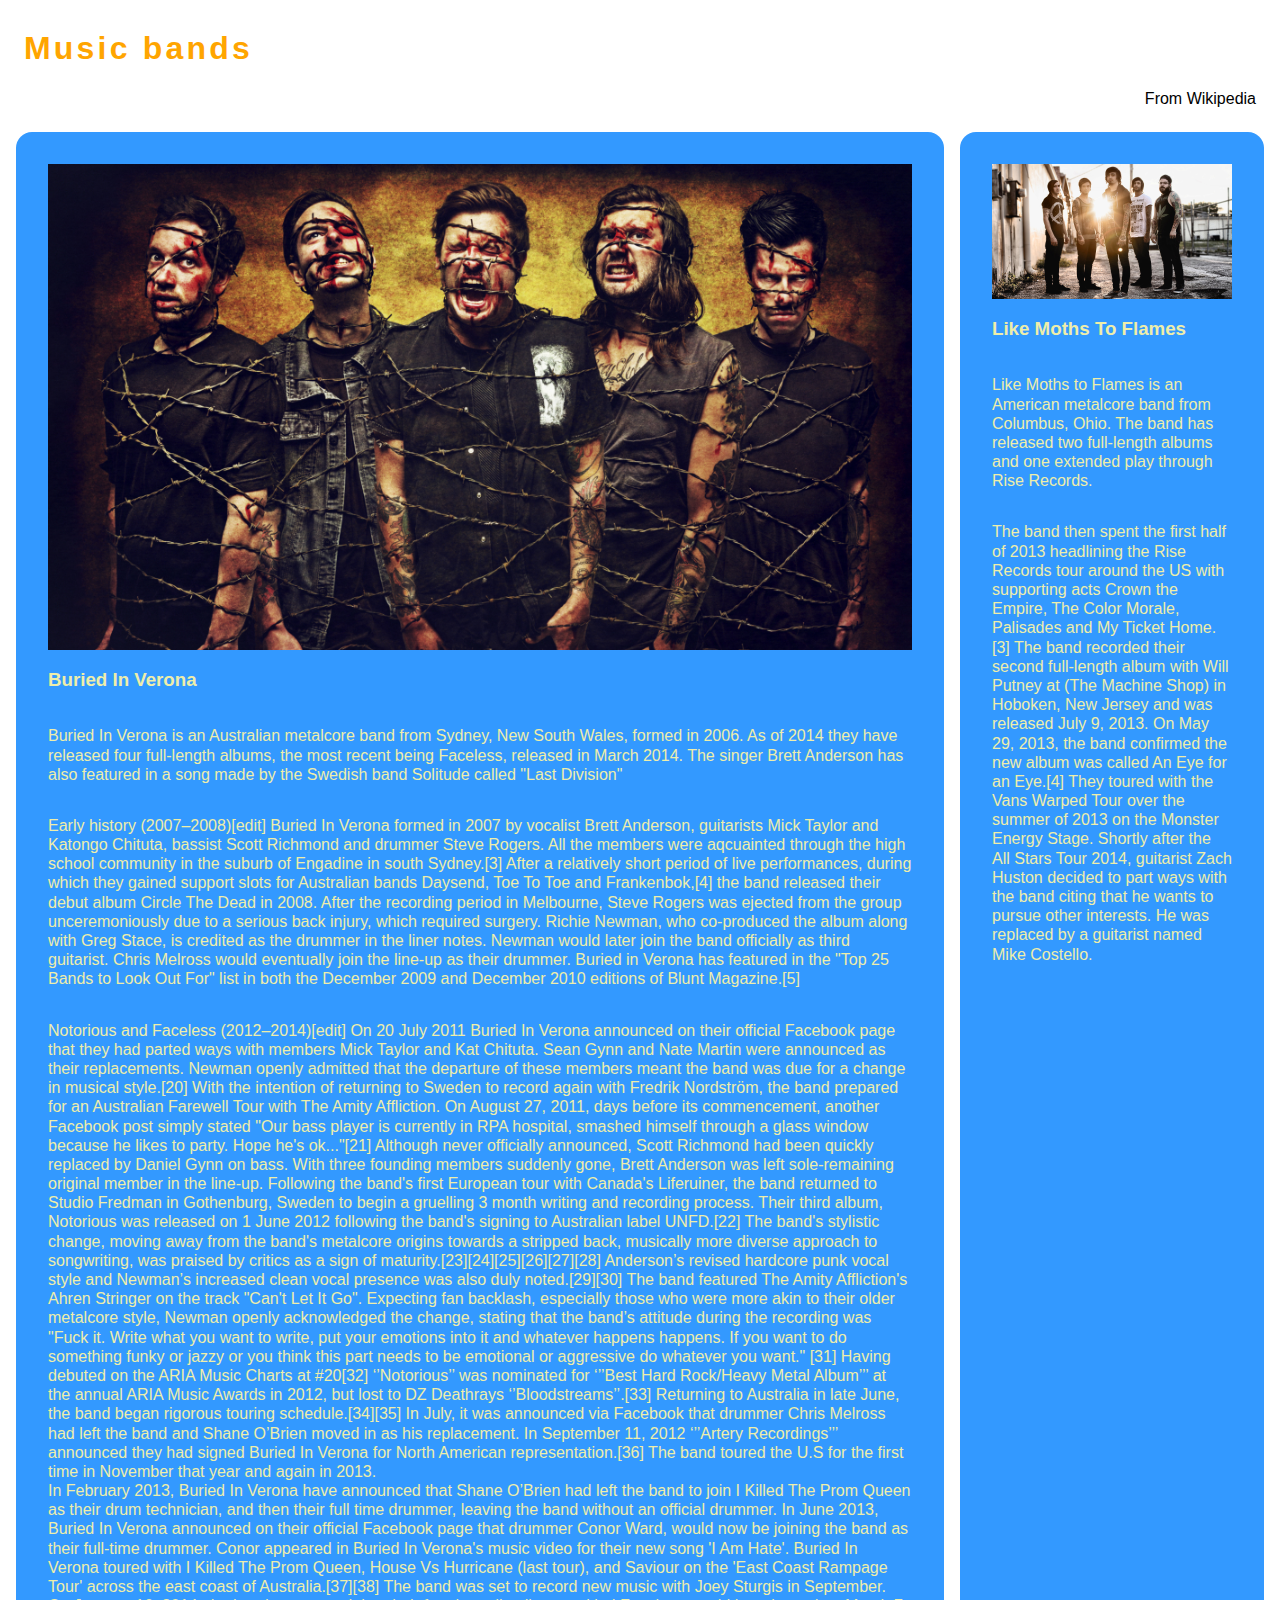
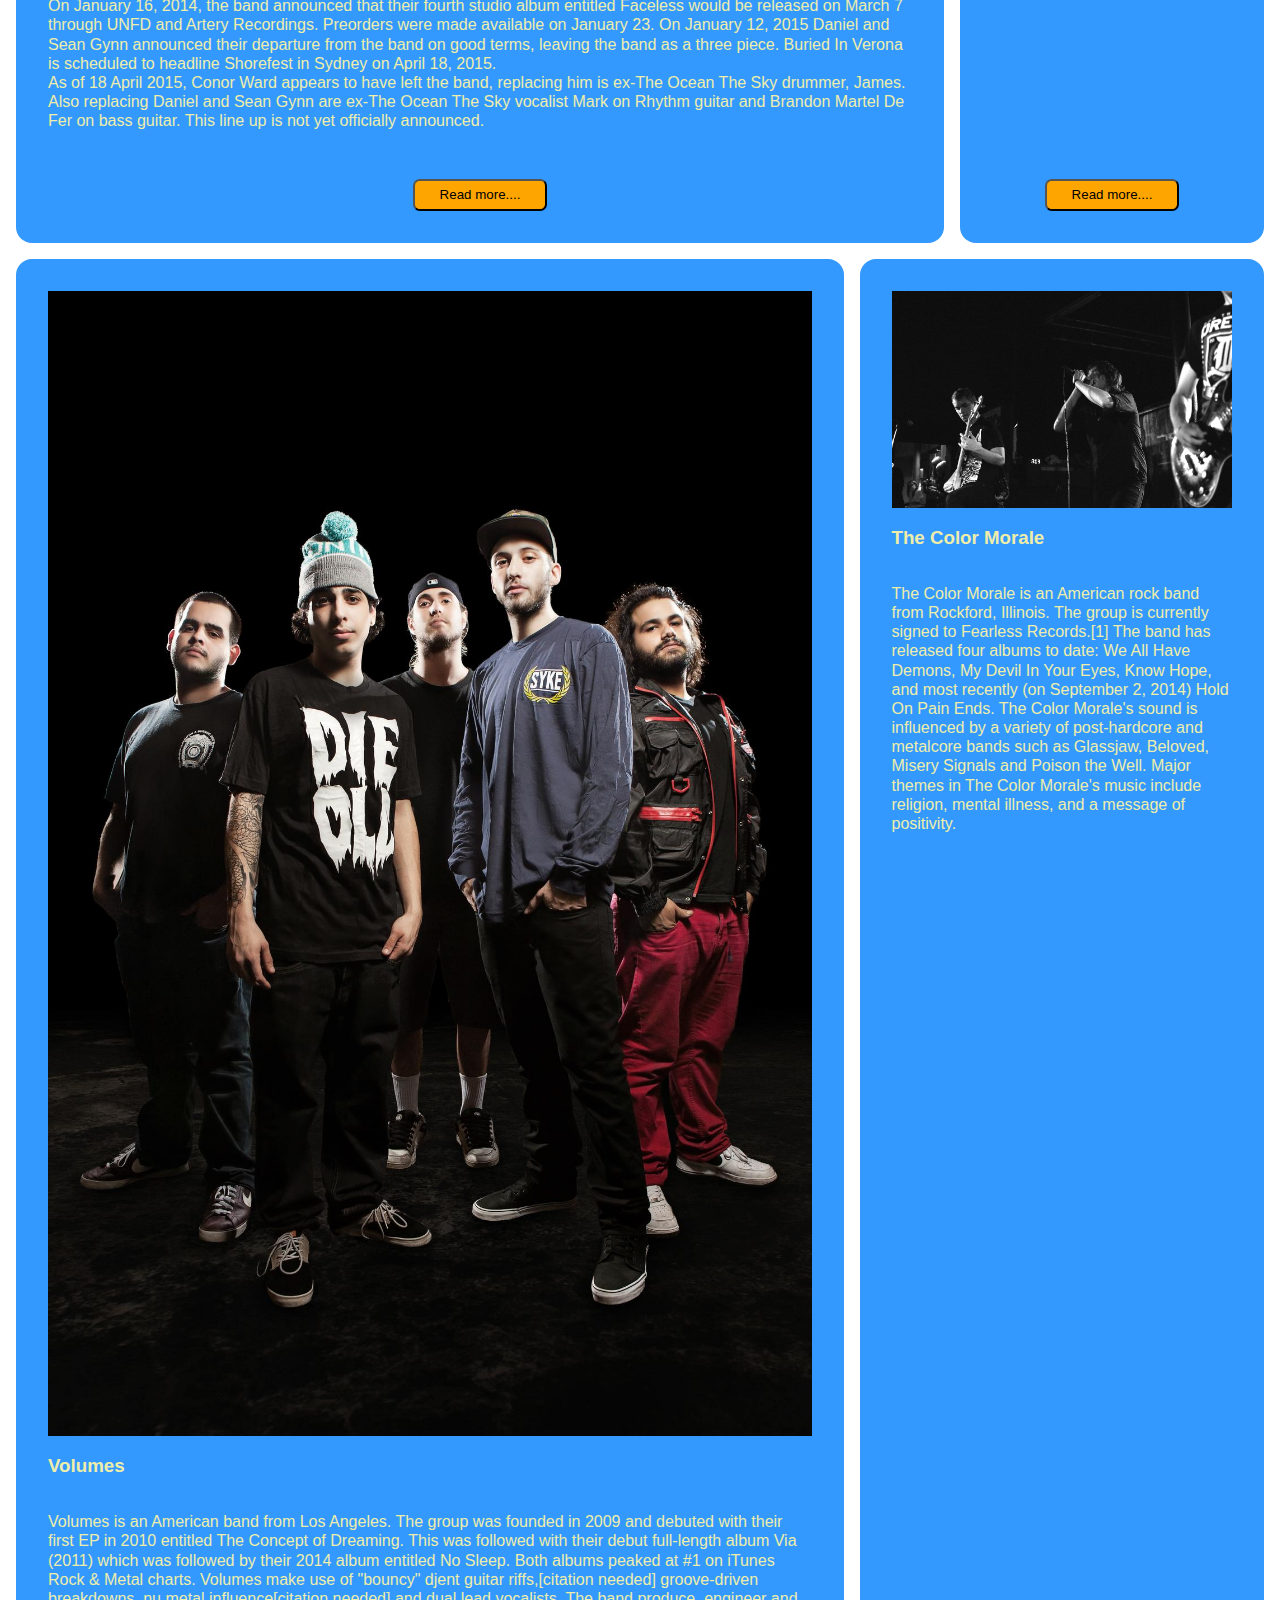
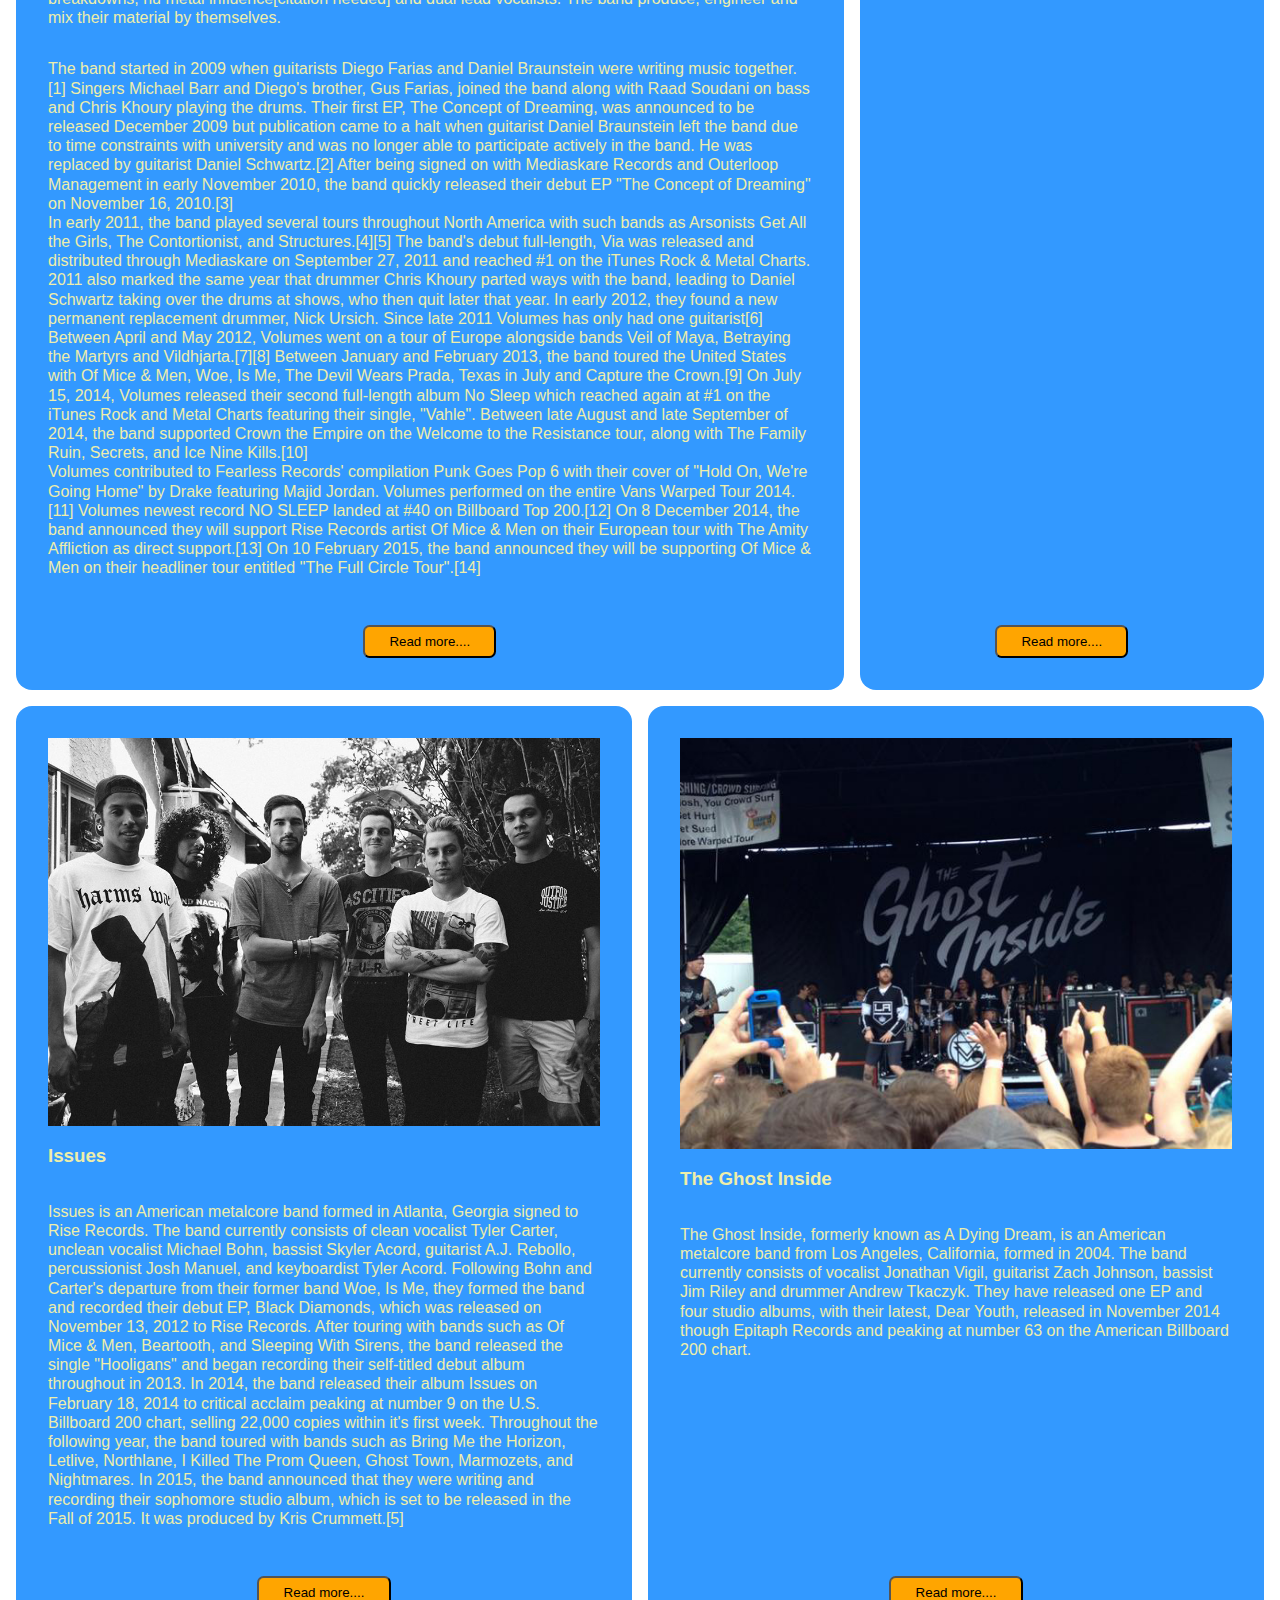
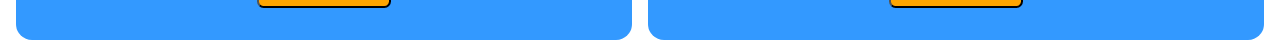
<file: index.html>
<html>
<head>
	<title></title>
	<meta charset="UTF-8">
	<meta name="viewport" content="width=device-width, initial-scale=1.0">
	<meta name="keywords" content="">
	<link rel="stylesheet" type="text/css" href="style.css">
</head>
<body>
<div id="wrapper">
<header>
<h1>Music bands</h1>
<p>From Wikipedia</p>
</header>
<section class="pv" id="buried">
<img src="buried.jpg" alt="">
<h3>Buried In Verona</h3>
<p>Buried In Verona is an Australian metalcore band from Sydney, New South Wales, formed in 2006. As of 2014 they have released four full-length albums, the most recent being Faceless, released in March 2014.

The singer Brett Anderson has also featured in a song made by the Swedish band Solitude called "Last Division"</p>
<p>Early history (2007–2008)[edit]
Buried In Verona formed in 2007 by vocalist Brett Anderson, guitarists Mick Taylor and Katongo Chituta, bassist Scott Richmond and drummer Steve Rogers. All the members were aqcuainted through the high school community in the suburb of Engadine in south Sydney.[3] After a relatively short period of live performances, during which they gained support slots for Australian bands Daysend, Toe To Toe and Frankenbok,[4] the band released their debut album Circle The Dead in 2008. After the recording period in Melbourne, Steve Rogers was ejected from the group unceremoniously due to a serious back injury, which required surgery. Richie Newman, who co-produced the album along with Greg Stace, is credited as the drummer in the liner notes. Newman would later join the band officially as third guitarist. Chris Melross would eventually join the line-up as their drummer.

Buried in Verona has featured in the "Top 25 Bands to Look Out For" list in both the December 2009 and December 2010 editions of Blunt Magazine.[5]</p>
<p>Notorious and Faceless (2012–2014)[edit]
On 20 July 2011 Buried In Verona announced on their official Facebook page that they had parted ways with members Mick Taylor and Kat Chituta. Sean Gynn and Nate Martin were announced as their replacements. Newman openly admitted that the departure of these members meant the band was due for a change in musical style.[20] With the intention of returning to Sweden to record again with Fredrik Nordström, the band prepared for an Australian Farewell Tour with The Amity Affliction. On August 27, 2011, days before its commencement, another Facebook post simply stated "Our bass player is currently in RPA hospital, smashed himself through a glass window because he likes to party. Hope he's ok..."[21] Although never officially announced, Scott Richmond had been quickly replaced by Daniel Gynn on bass. With three founding members suddenly gone, Brett Anderson was left sole-remaining original member in the line-up.

Following the band's first European tour with Canada's Liferuiner, the band returned to Studio Fredman in Gothenburg, Sweden to begin a gruelling 3 month writing and recording process. Their third album, Notorious was released on 1 June 2012 following the band's signing to Australian label UNFD.[22] The band's stylistic change, moving away from the band's metalcore origins towards a stripped back, musically more diverse approach to songwriting, was praised by critics as a sign of maturity.[23][24][25][26][27][28] Anderson’s revised hardcore punk vocal style and Newman’s increased clean vocal presence was also duly noted.[29][30] The band featured The Amity Affliction's Ahren Stringer on the track "Can't Let It Go".

Expecting fan backlash, especially those who were more akin to their older metalcore style, Newman openly acknowledged the change, stating that the band’s attitude during the recording was "Fuck it. Write what you want to write, put your emotions into it and whatever happens happens. If you want to do something funky or jazzy or you think this part needs to be emotional or aggressive do whatever you want." [31] Having debuted on the ARIA Music Charts at #20[32] ‘’Notorious’’ was nominated for ‘’’Best Hard Rock/Heavy Metal Album’’’ at the annual ARIA Music Awards in 2012, but lost to DZ Deathrays ‘’Bloodstreams’’.[33] Returning to Australia in late June, the band began rigorous touring schedule.[34][35] In July, it was announced via Facebook that drummer Chris Melross had left the band and Shane O’Brien moved in as his replacement. In September 11, 2012 ‘’’Artery Recordings’’’ announced they had signed Buried In Verona for North American representation.[36] The band toured the U.S for the first time in November that year and again in 2013.
<br>

In February 2013, Buried In Verona have announced that Shane O’Brien had left the band to join I Killed The Prom Queen as their drum technician, and then their full time drummer, leaving the band without an official drummer.

In June 2013, Buried In Verona announced on their official Facebook page that drummer Conor Ward, would now be joining the band as their full-time drummer. Conor appeared in Buried In Verona's music video for their new song 'I Am Hate'. Buried In Verona toured with I Killed The Prom Queen, House Vs Hurricane (last tour), and Saviour on the 'East Coast Rampage Tour' across the east coast of Australia.[37][38] The band was set to record new music with Joey Sturgis in September.
<br>

On January 16, 2014, the band announced that their fourth studio album entitled Faceless would be released on March 7 through UNFD and Artery Recordings. Preorders were made available on January 23.

On January 12, 2015 Daniel and Sean Gynn announced their departure from the band on good terms, leaving the band as a three piece. Buried In Verona is scheduled to headline Shorefest in Sydney on April 18, 2015.
<br>
As of 18 April 2015, Conor Ward appears to have left the band, replacing him is ex-The Ocean The Sky drummer, James. Also replacing Daniel and Sean Gynn are ex-The Ocean The Sky vocalist Mark on Rhythm guitar and Brandon Martel De Fer on bass guitar. This line up is not yet officially announced.</p>
<button class="readmore">Read more....</button>
</section>
<section class="pv" id="like">
<img src="likemothstoflames.jpg" alt=""/>
<h3>Like Moths To Flames</h3>
<p>Like Moths to Flames is an American metalcore band from Columbus, Ohio. The band has released two full-length albums and one extended play through Rise Records.</p>

<p>The band then spent the first half of 2013 headlining the Rise Records tour around the US with supporting acts Crown the Empire, The Color Morale, Palisades and My Ticket Home.[3] The band recorded their second full-length album with Will Putney at (The Machine Shop) in Hoboken, New Jersey and was released July 9, 2013. On May 29, 2013, the band confirmed the new album was called An Eye for an Eye.[4] They toured with the Vans Warped Tour over the summer of 2013 on the Monster Energy Stage. Shortly after the All Stars Tour 2014, guitarist Zach Huston decided to part ways with the band citing that he wants to pursue other interests. He was replaced by a guitarist named Mike Costello.</p>
<button class="readmore">Read more....</button>
</section>
<section class="pv" id="volumes">
<img src="volumes.jpg" alt="">
<h3>Volumes</h3>
<p>Volumes is an American band from Los Angeles. The group was founded in 2009 and debuted with their first EP in 2010 entitled The Concept of Dreaming. This was followed with their debut full-length album Via (2011) which was followed by their 2014 album entitled No Sleep. Both albums peaked at #1 on iTunes Rock & Metal charts. Volumes make use of "bouncy" djent guitar riffs,[citation needed] groove-driven breakdowns, nu metal influence[citation needed] and dual lead vocalists. The band produce, engineer and mix their material by themselves.</p>

<p>The band started in 2009 when guitarists Diego Farias and Daniel Braunstein were writing music together.[1] Singers Michael Barr and Diego's brother, Gus Farias, joined the band along with Raad Soudani on bass and Chris Khoury playing the drums. Their first EP, The Concept of Dreaming, was announced to be released December 2009 but publication came to a halt when guitarist Daniel Braunstein left the band due to time constraints with university and was no longer able to participate actively in the band. He was replaced by guitarist Daniel Schwartz.[2] After being signed on with Mediaskare Records and Outerloop Management in early November 2010, the band quickly released their debut EP "The Concept of Dreaming" on November 16, 2010.[3]
<br>
In early 2011, the band played several tours throughout North America with such bands as Arsonists Get All the Girls, The Contortionist, and Structures.[4][5] The band's debut full-length, Via was released and distributed through Mediaskare on September 27, 2011 and reached #1 on the iTunes Rock & Metal Charts. 2011 also marked the same year that drummer Chris Khoury parted ways with the band, leading to Daniel Schwartz taking over the drums at shows, who then quit later that year. In early 2012, they found a new permanent replacement drummer, Nick Ursich. Since late 2011 Volumes has only had one guitarist[6] Between April and May 2012, Volumes went on a tour of Europe alongside bands Veil of Maya, Betraying the Martyrs and Vildhjarta.[7][8] Between January and February 2013, the band toured the United States with Of Mice & Men, Woe, Is Me, The Devil Wears Prada, Texas in July and Capture the Crown.[9] On July 15, 2014, Volumes released their second full-length album No Sleep which reached again at #1 on the iTunes Rock and Metal Charts featuring their single, "Vahle". Between late August and late September of 2014, the band supported Crown the Empire on the Welcome to the Resistance tour, along with The Family Ruin, Secrets, and Ice Nine Kills.[10]
<br>

Volumes contributed to Fearless Records' compilation Punk Goes Pop 6 with their cover of "Hold On, We're Going Home" by Drake featuring Majid Jordan.

Volumes performed on the entire Vans Warped Tour 2014.[11]

Volumes newest record NO SLEEP landed at #40 on Billboard Top 200.[12]

On 8 December 2014, the band announced they will support Rise Records artist Of Mice & Men on their European tour with The Amity Affliction as direct support.[13] On 10 February 2015, the band announced they will be supporting Of Mice & Men on their headliner tour entitled "The Full Circle Tour".[14]</p>
<button class="readmore">Read more....</button>
</section>
<section class="pv">
<img src="morale.jpg" alt="">
<h3>The Color Morale</h3>
<p>The Color Morale is an American rock band from Rockford, Illinois. The group is currently signed to Fearless Records.[1] The band has released four albums to date: We All Have Demons, My Devil In Your Eyes, Know Hope, and most recently (on September 2, 2014) Hold On Pain Ends.

The Color Morale's sound is influenced by a variety of post-hardcore and metalcore bands such as Glassjaw, Beloved, Misery Signals and Poison the Well. Major themes in The Color Morale's music include religion, mental illness, and a message of positivity.</p>
<button class="readmore">Read more....</button>
</section>
<section class="pv">
<img src="issues.jpg" alt="">
<h3>Issues</h3>
<p>Issues is an American metalcore band formed in Atlanta, Georgia signed to Rise Records. The band currently consists of clean vocalist Tyler Carter, unclean vocalist Michael Bohn, bassist Skyler Acord, guitarist A.J. Rebollo, percussionist Josh Manuel, and keyboardist Tyler Acord. Following Bohn and Carter's departure from their former band Woe, Is Me, they formed the band and recorded their debut EP, Black Diamonds, which was released on November 13, 2012 to Rise Records. After touring with bands such as Of Mice & Men, Beartooth, and Sleeping With Sirens, the band released the single "Hooligans" and began recording their self-titled debut album throughout in 2013. In 2014, the band released their album Issues on February 18, 2014 to critical acclaim peaking at number 9 on the U.S. Billboard 200 chart, selling 22,000 copies within it's first week. Throughout the following year, the band toured with bands such as Bring Me the Horizon, Letlive, Northlane, I Killed The Prom Queen, Ghost Town, Marmozets, and Nightmares.

In 2015, the band announced that they were writing and recording their sophomore studio album, which is set to be released in the Fall of 2015. It was produced by Kris Crummett.[5]</p>
<button class="readmore">Read more....</button>
</section>
<section class="pv">
<img src="inside.jpg" alt="">
<h3>The Ghost Inside</h3>
<p>The Ghost Inside, formerly known as A Dying Dream, is an American metalcore band from Los Angeles, California, formed in 2004. The band currently consists of vocalist Jonathan Vigil, guitarist Zach Johnson, bassist Jim Riley and drummer Andrew Tkaczyk. They have released one EP and four studio albums, with their latest, Dear Youth, released in November 2014 though Epitaph Records and peaking at number 63 on the American Billboard 200 chart.</p>
<button class="readmore">Read more....</button>
</section>
</div>

</body>
</html>
</file>
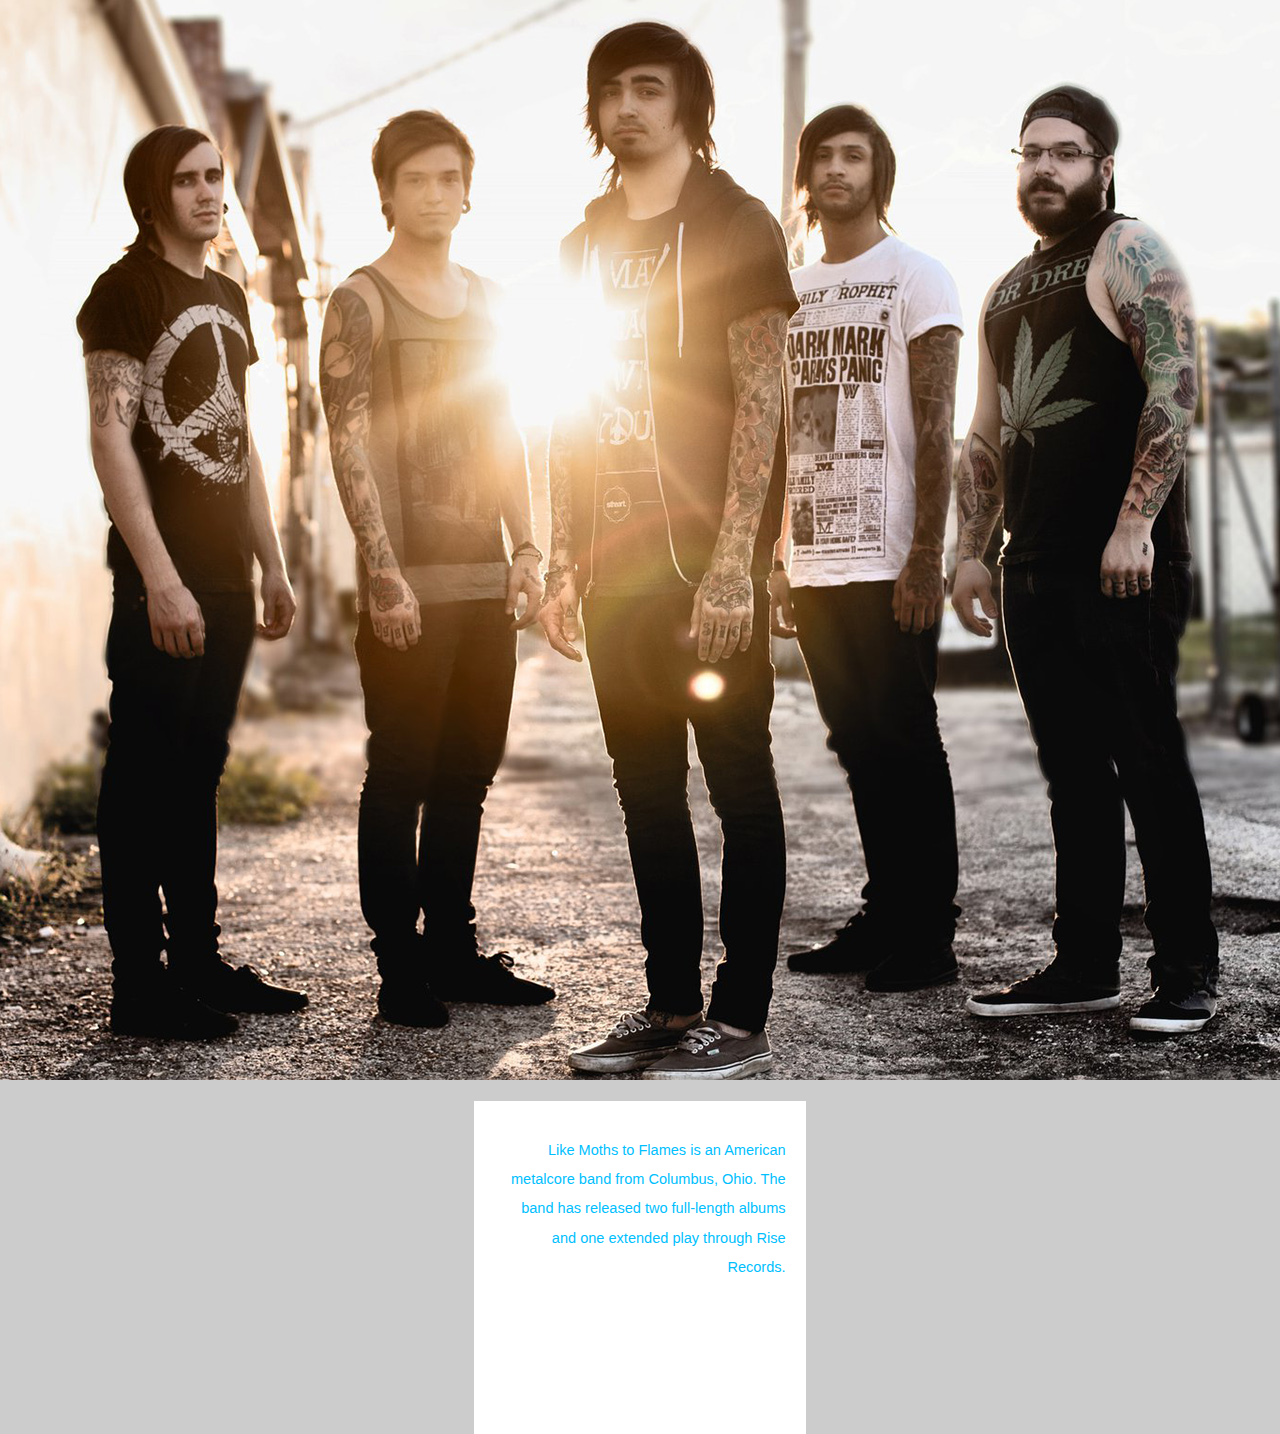
<file: index2.html>
<html>
<head>
	<title>centeren met flexbox</title>
	<link rel="stylesheet" type="text/css" href="styleindex2.css">

</head>
<body>
	<img src="likemothstoflames.jpg" alt=""/>
	<div class="vlak">
	<p>Like Moths to Flames is an American metalcore band from Columbus, Ohio. The band has released two full-length albums and one extended play through Rise Records.</p>
   


      </div>
</body>
</html>
</file>
<file: style.css>
body{
background-color: #fff;
font-family: sans-serif;
line-height: 1.2;

}

#wrapper{
	display: -webkit-box;
	display: -webkit-flex;
	display: -ms-flexbox;
	display: flex;
	-webkit-flex-wrap:wrap;
	    -ms-flex-wrap:wrap;
	        flex-wrap:wrap;
}

header{padding-left: 1em;
width:100%;}
header p {text-align: right;
margin-right: 1em;
}
header h1{color: orange;
letter-spacing: .1em;}

section.pv{
padding: 2em;
min-width: 15em;
margin: .5em;
background-color: #39f;
color:#eea;
border-radius: 1em;
-webkit-box-flex:2;
-webkit-flex:2 0 20%;
    -ms-flex:2 0 20%;
        flex:2 0 20%;
display: -webkit-box;
display: -webkit-flex;
display: -ms-flexbox;
display: flex;
-webkit-box-orient:vertical;
-webkit-box-direction:normal;
-webkit-flex-direction:column;
    -ms-flex-direction:column;
        flex-direction:column;

}

#volumes{flex:3 0 50%;}

#like{
	flex:1 1 10%;
}


#buried{

 flex:3 0 50%;


}


section.pv img{
	width:100%;
	height:auto;
}

section.pv:hover{background-color: #06f;}

section.pv p:nth-last-child(2){
	padding-bottom: 2em;
}

section.pv button:last-child{
width:10em;
padding: .5em;
background-color: orange;
border-radius: .5em;
margin: auto auto 0 auto;

}
</file>
<file: styleindex2.css>
html,body{
	height :100%;
	margin: 0; , padding:0;
}

body{

	background-color: #ccc;
	display: flex;
	align-items:center;
	justify-content:center;
	flex-wrap:wrap;
}

.vlak{
	background-color: #fff;
	padding: 1em;
	margin:1em;
	font-family: sans-serif;
	font-size: 1.3em;
	line-height: 1.4em;
	color: deepskyblue;
	height:14em;
	flex: 0 0 14em;
}

.vlak p:last-child{

	font-size: .7em;
	text-align: right;
}
</file>
